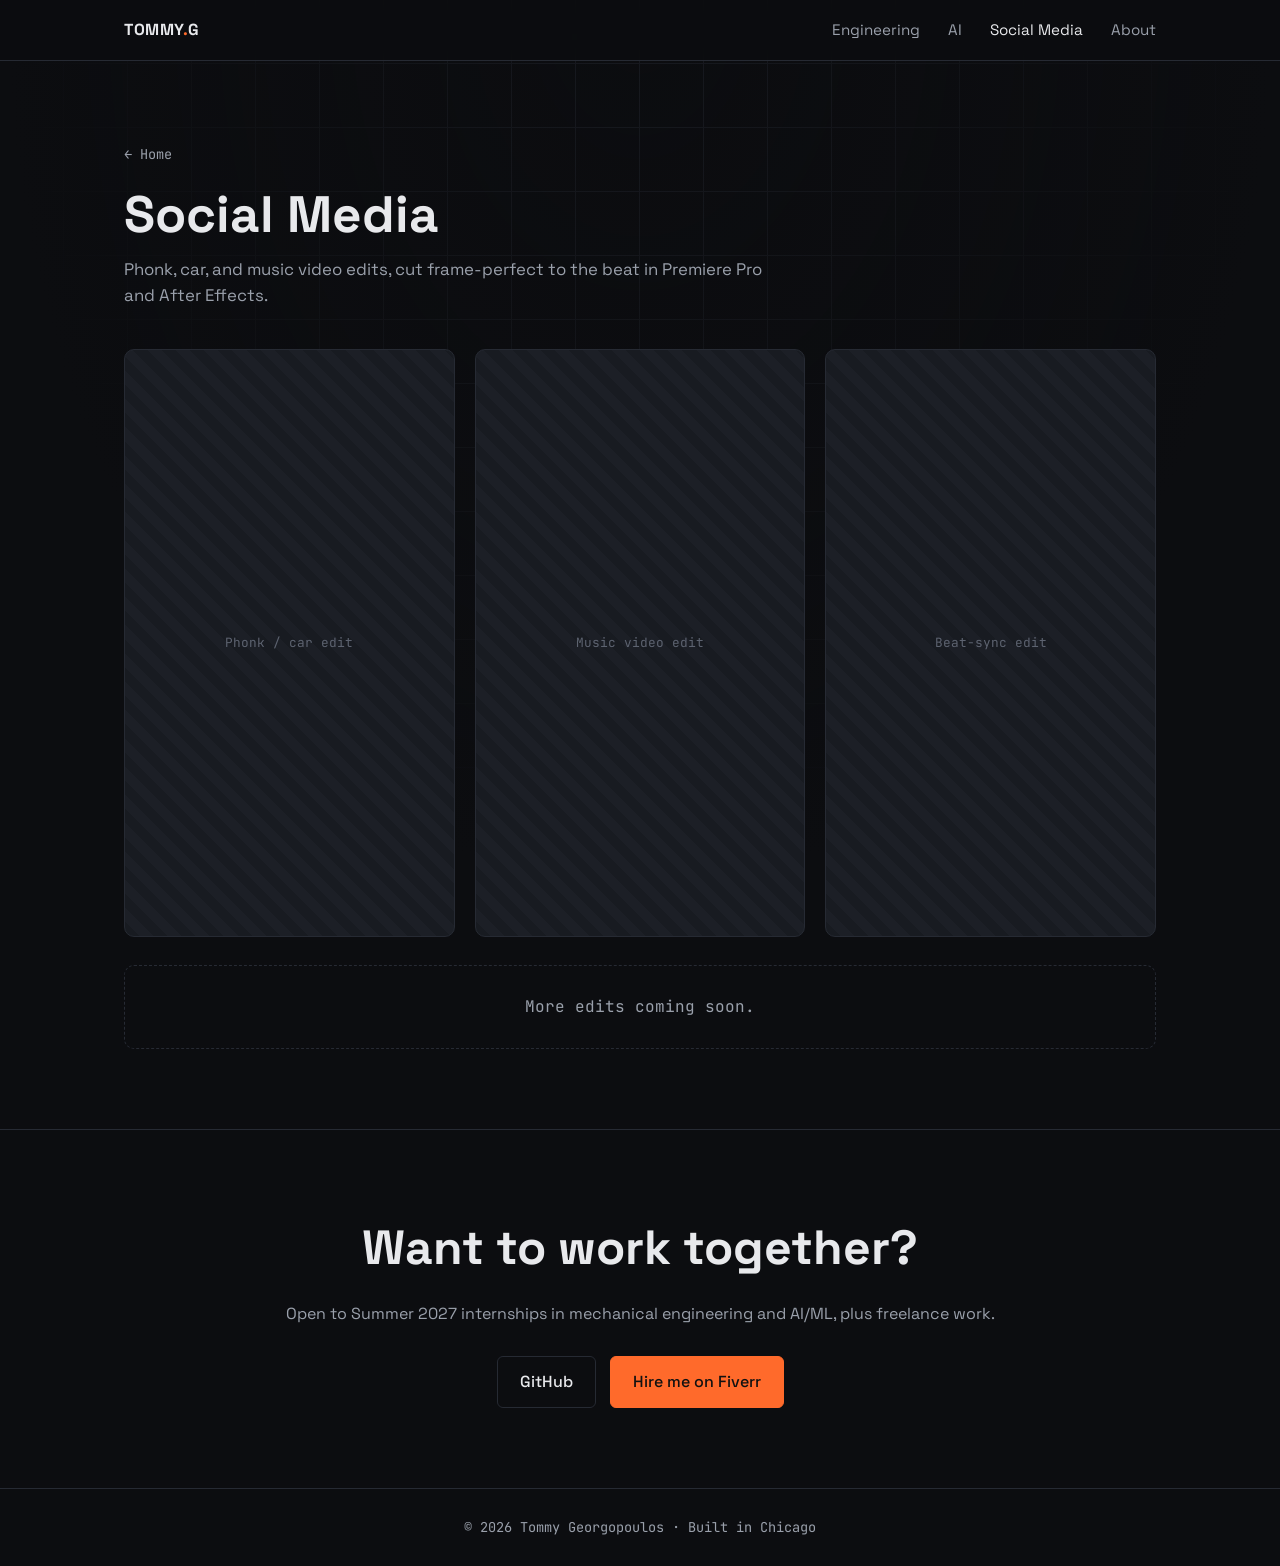
<file: social.html>
<!DOCTYPE html>
<html lang="en">
<head>
<meta charset="UTF-8">
<meta name="viewport" content="width=device-width, initial-scale=1.0">
<title>Social Media — Tommy G</title>
<meta name="description" content="Tommy Georgopoulos — Mechanical Engineering student at UIC. Engineering design, AI projects, and video editing.">
<link rel="preconnect" href="https://fonts.googleapis.com">
<link href="https://fonts.googleapis.com/css2?family=Space+Grotesk:wght@400;500;700&family=JetBrains+Mono:wght@400;500&display=swap" rel="stylesheet">
<link rel="stylesheet" href="assets/style.css">
</head>
<body>

<nav>
  <div class="wrap">
    <a href="index.html" class="logo">TOMMY<span>.</span>G</a>
    <ul><li><a href="engineering.html">Engineering</a></li><li><a href="ai.html">AI</a></li><li><a href="social.html" class="active">Social Media</a></li><li><a href="index.html#about">About</a></li></ul>
  </div>
</nav>

<header class="page-head">
  <div class="wrap">
    <a class="back mono" href="index.html">← Home</a>
    <h1>Social Media</h1>
    <p>Phonk, car, and music video edits, cut frame-perfect to the beat in Premiere Pro and After Effects.</p>
  </div>
</header>

<section style="border-top:none;padding-top:0">
  <div class="wrap">
    <div class="vgrid">
      <div class="media"><span class="ph mono">Phonk / car edit</span>
        <!-- Replace with: <iframe src="https://www.youtube.com/embed/VIDEO_ID" allowfullscreen></iframe> -->
      </div>
      <div class="media"><span class="ph mono">Music video edit</span>
        <!-- Replace with a YouTube Shorts embed -->
      </div>
      <div class="media"><span class="ph mono">Beat-sync edit</span>
        <!-- Replace with a YouTube Shorts embed -->
      </div>
    </div>
    <div class="soon mono">More edits coming soon.</div>
  </div>
</section>

<section id="contact" class="contact">
  <div class="wrap">
    <h2>Want to work together?</h2>
    <p>Open to Summer 2027 internships in mechanical engineering and AI/ML, plus freelance work.</p>
    <div class="btns">
      <a class="btn" href="https://github.com/tgeorgopoulos" target="_blank">GitHub</a>
      <a class="btn primary" href="https://www.fiverr.com/tomg2006" target="_blank">Hire me on Fiverr</a>
    </div>
  </div>
</section>

<footer class="mono">© 2026 Tommy Georgopoulos · Built in Chicago</footer>

</body>
</html>
</file>
<file: assets/style.css>
:root{
    --bg:#0c0d10; --panel:#14161b; --line:#262a33; --text:#e8e9ec; --muted:#9aa0ab;
    --accent:#ff6a2b; --accent2:#3fb6ff;
  }
  *{box-sizing:border-box;margin:0;padding:0}
  html{scroll-behavior:smooth}
  body{background:var(--bg);color:var(--text);font-family:'Space Grotesk',system-ui,sans-serif;line-height:1.6;
    background-image:linear-gradient(var(--line) 1px,transparent 1px),linear-gradient(90deg,var(--line) 1px,transparent 1px);
    background-size:64px 64px;background-attachment:fixed;background-position:-1px -1px}
  body::before{content:"";position:fixed;inset:0;background:radial-gradient(ellipse at top,rgba(12,13,16,.55),var(--bg) 70%);z-index:-1}
  a{color:inherit}
  .mono{font-family:'JetBrains Mono',monospace}
  .wrap{max-width:1080px;margin:0 auto;padding:0 24px}

  nav{position:sticky;top:0;z-index:10;background:rgba(12,13,16,.85);backdrop-filter:blur(8px);border-bottom:1px solid var(--line)}
  nav .wrap{display:flex;justify-content:space-between;align-items:center;height:60px}
  nav .logo{font-weight:700;letter-spacing:.5px;text-decoration:none}
  nav .logo span{color:var(--accent)}
  nav ul{display:flex;gap:28px;list-style:none}
  nav ul a{text-decoration:none;color:var(--muted);font-size:.95rem}
  nav ul a:hover{color:var(--text)}

  header{padding:96px 0 72px}
  .hero{display:grid;grid-template-columns:1.4fr 1fr;gap:56px;align-items:center}
  .tag{color:var(--accent);font-size:.85rem;letter-spacing:2px;text-transform:uppercase;margin-bottom:18px}
  h1{font-size:clamp(2.4rem,5vw,3.8rem);line-height:1.05;margin-bottom:22px}
  h1 em{font-style:normal;color:var(--accent)}
  .lead{color:var(--muted);font-size:1.15rem;max-width:560px;margin-bottom:32px}
  .btns{display:flex;gap:14px;flex-wrap:wrap}
  .btn{padding:12px 22px;border-radius:6px;text-decoration:none;font-weight:500;border:1px solid var(--line);transition:.2s}
  .btn.primary{background:var(--accent);color:#111;border-color:var(--accent)}
  .btn:hover{transform:translateY(-2px)}
  .photo{position:relative;aspect-ratio:1;border-radius:10px;overflow:hidden;border:1px solid var(--line)}
  .photo img{width:100%;height:100%;object-fit:cover;display:block;filter:grayscale(15%)}
  .photo::after{content:"";position:absolute;inset:0;box-shadow:inset 0 -80px 80px -40px rgba(12,13,16,.8)}
  .photo .cap{position:absolute;left:16px;bottom:14px;z-index:1;font-size:.8rem;color:var(--muted)}

  .stats{display:grid;grid-template-columns:repeat(4,1fr);border:1px solid var(--line);border-radius:10px;background:var(--panel);margin-top:64px}
  .stats div{padding:22px;border-right:1px solid var(--line)}
  .stats div:last-child{border-right:none}
  .stats b{display:block;font-size:1.5rem}
  .stats span{color:var(--muted);font-size:.85rem}

  section{padding:80px 0;border-top:1px solid var(--line)}
  .sec-head{display:flex;align-items:baseline;gap:16px;margin-bottom:40px}
  .sec-head .num{color:var(--accent);font-size:.9rem}
  h2{font-size:2rem}

  .grid{display:grid;grid-template-columns:repeat(2,1fr);gap:24px}
  .card{background:var(--panel);border:1px solid var(--line);border-radius:10px;overflow:hidden;display:flex;flex-direction:column;transition:.2s}
  .card:hover{border-color:#3a404c;transform:translateY(-3px)}
  .media{aspect-ratio:16/10;background:repeating-linear-gradient(45deg,#181b21,#181b21 10px,#1c1f26 10px,#1c1f26 20px);position:relative;display:flex;align-items:center;justify-content:center}
  .media img,.media iframe,.media video{position:absolute;inset:0;width:100%;height:100%;object-fit:cover;border:0}
  .media .ph{color:#5d6370;font-size:.8rem}
  .body{padding:22px 24px 26px}
  .body .kind{font-size:.75rem;letter-spacing:1.5px;text-transform:uppercase;color:var(--accent2);margin-bottom:8px}
  .body h3{font-size:1.3rem;margin-bottom:10px}
  .body p{color:var(--muted);font-size:.97rem;margin-bottom:14px}
  .pills{display:flex;flex-wrap:wrap;gap:8px}
  .pills span{font-size:.75rem;padding:4px 10px;border:1px solid var(--line);border-radius:999px;color:var(--muted)}
  .status{display:inline-block;font-size:.7rem;padding:2px 8px;border-radius:4px;background:rgba(255,106,43,.12);color:var(--accent);margin-left:8px;vertical-align:middle}

  .vgrid{display:grid;grid-template-columns:repeat(3,1fr);gap:20px}
  .vgrid .media{aspect-ratio:9/16;border-radius:10px;border:1px solid var(--line)}

  .two{display:grid;grid-template-columns:1fr 1fr;gap:24px}
  .box{background:var(--panel);border:1px solid var(--line);border-radius:10px;padding:28px}
  .box h3{margin-bottom:18px}
  .row{display:flex;justify-content:space-between;gap:12px;padding:12px 0;border-bottom:1px dashed var(--line)}
  .row:last-child{border-bottom:none}
  .row .r{color:var(--muted);font-size:.85rem;white-space:nowrap}
  .row small{display:block;color:var(--muted)}
  .skills{display:flex;flex-wrap:wrap;gap:10px}
  .skills span{padding:8px 14px;border:1px solid var(--line);border-radius:6px;font-size:.9rem;background:#111317}

  .contact{text-align:center}
  .contact h2{font-size:clamp(2rem,4vw,3rem);margin-bottom:14px}
  .contact p{color:var(--muted);margin-bottom:30px}
  .contact .btns{justify-content:center}
  footer{border-top:1px solid var(--line);padding:28px 0;color:var(--muted);font-size:.85rem;text-align:center}

  @media (max-width:820px){
    nav ul{display:none}
    .hero,.grid,.two{grid-template-columns:1fr}
    .photo{max-width:340px}
    .stats{grid-template-columns:repeat(2,1fr)}
    .stats div:nth-child(2){border-right:none}
    .stats div:nth-child(-n+2){border-bottom:1px solid var(--line)}
    .vgrid{grid-template-columns:1fr 1fr}
  }

  nav ul a.active{color:var(--text)}
  .page-head{padding:80px 0 40px}
  .page-head h1{font-size:clamp(2.2rem,4.5vw,3.2rem);margin-bottom:14px}
  .page-head p{color:var(--muted);max-width:640px;font-size:1.05rem}
  .back{display:inline-block;color:var(--muted);text-decoration:none;font-size:.85rem;margin-bottom:22px}
  .back:hover{color:var(--text)}
  .tiles{display:grid;grid-template-columns:repeat(3,1fr);gap:22px}
  .tile{display:flex;flex-direction:column;text-decoration:none;background:var(--panel);border:1px solid var(--line);border-radius:12px;overflow:hidden;transition:.2s}
  .tile:hover{transform:translateY(-4px);border-color:var(--accent)}
  .tile .thumb{aspect-ratio:16/10;background:repeating-linear-gradient(45deg,#181b21,#181b21 10px,#1c1f26 10px,#1c1f26 20px);position:relative;overflow:hidden}
  .tile .thumb img{width:100%;height:100%;object-fit:cover;display:block}
  .tile .tb{padding:22px 24px 26px;flex:1;display:flex;flex-direction:column}
  .tile .count{font-size:.75rem;letter-spacing:1.5px;text-transform:uppercase;color:var(--accent2);margin-bottom:8px}
  .tile h3{font-size:1.5rem;margin-bottom:8px}
  .tile p{color:var(--muted);font-size:.95rem;flex:1}
  .tile .go{margin-top:16px;color:var(--accent);font-size:.9rem}
  .soon{border:1px dashed var(--line);border-radius:10px;padding:28px;color:var(--muted);text-align:center;margin-top:28px}
  @media (max-width:820px){.tiles{grid-template-columns:1fr}}
</file>
